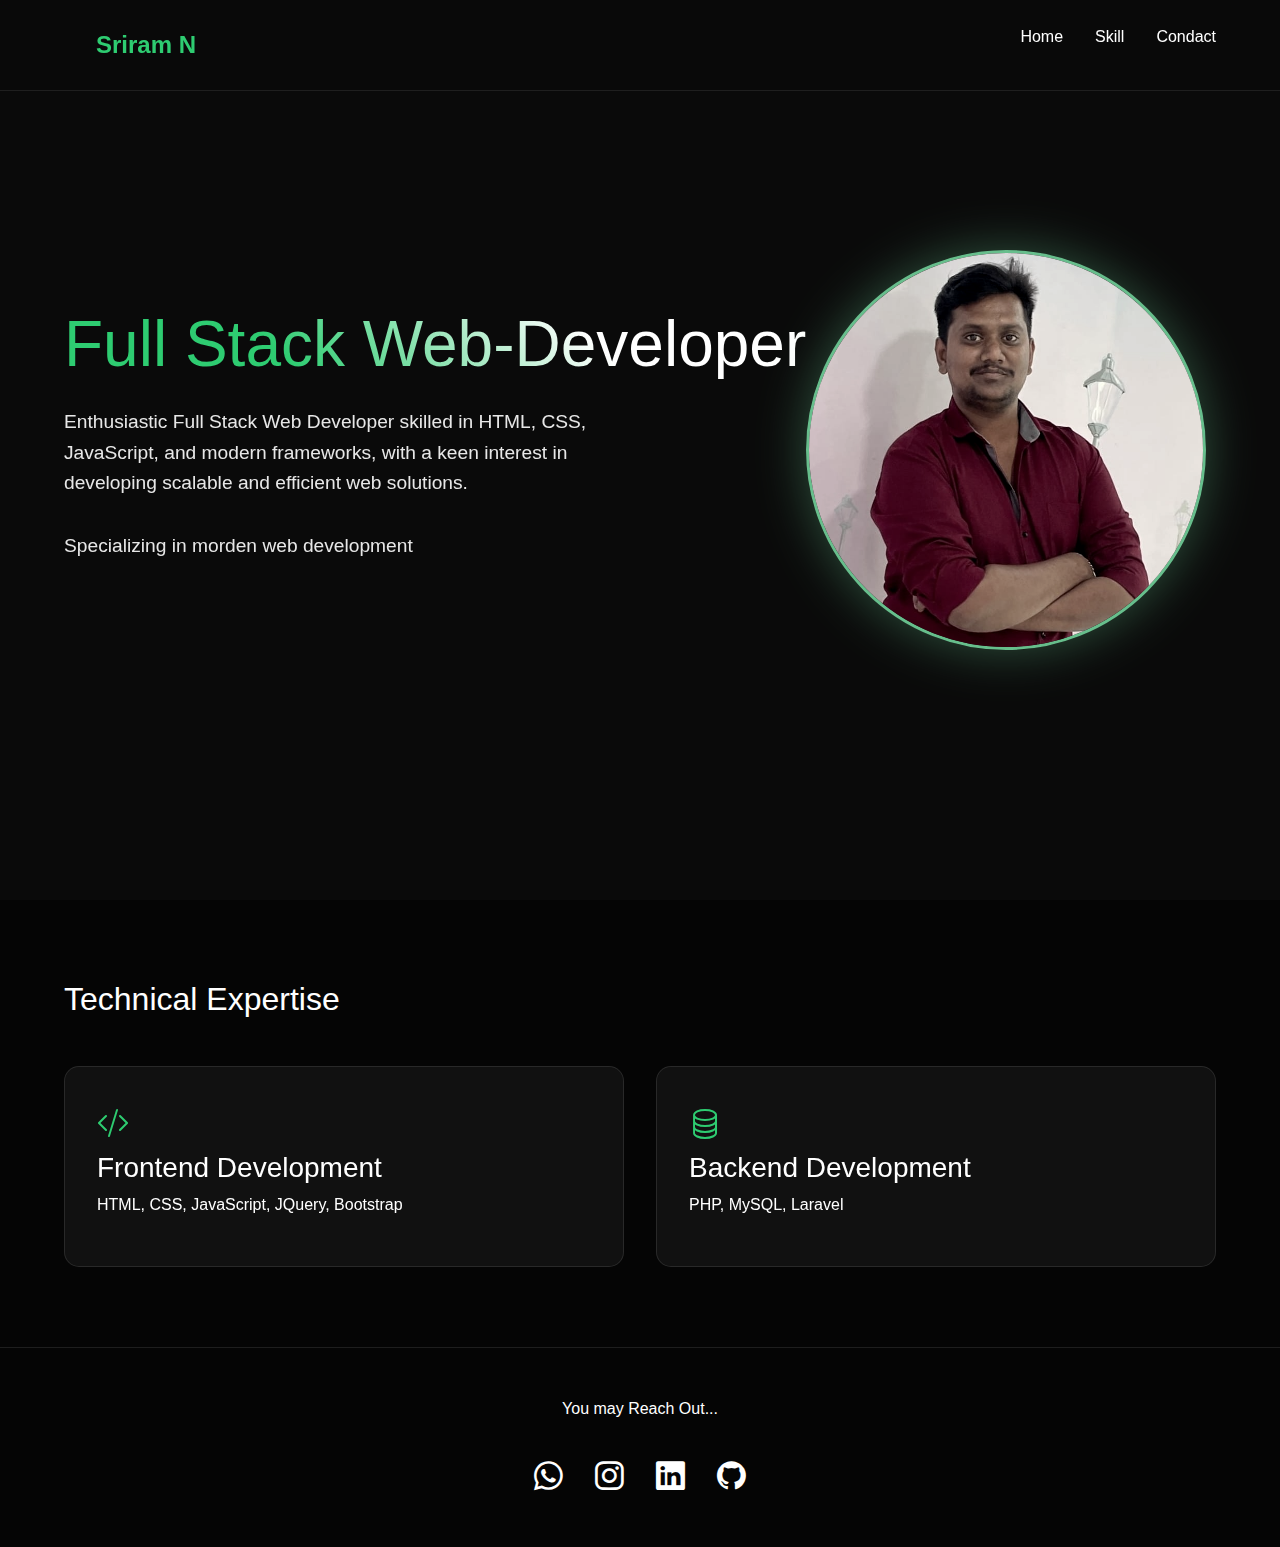
<file: Codeing/index.html>
<!DOCTYPE html>
<html lang="en">
<head>
    <meta charset="UTF-8">
    <meta name="viewport" content="width=device-width, initial-scale=1.0">
    <link href="https://cdn.jsdelivr.net/npm/bootstrap@5.3.3/dist/css/bootstrap.min.css" rel="stylesheet">
    <script src="https://cdn.jsdelivr.net/npm/bootstrap@5.3.3/dist/js/bootstrap.bundle.min.js"></script>
    <link rel="stylesheet" href="https://cdn.jsdelivr.net/npm/bootstrap-icons@1.13.1/font/bootstrap-icons.min.css">
    <link rel="stylesheet" href="style.css">
    <title>Portfolio</title>
</head>
<body>
    <!----- Navigation ----->

    <div>
        <nav class="navbar">        
            <a href="#home" class="Sriram">Sriram N</a>
            <ul class="link">
                <li>
                    <a href="#Home">Home</a>
                </li>
                <li>
                    <a href="#skill">Skill</a>
                </li>
                <li>
                    <a href="#condact">Condact</a>
                </li>
            </ul>
        </nav>
    </div>

    <!----- Hero Section ----->

    <section id="Home" class="content">
        <div class="Developer">
            <h1> Full Stack Web-Developer </h1>
            <p> Enthusiastic Full Stack Web Developer skilled in HTML, CSS, JavaScript, 
                and modern frameworks, with a keen interest in developing scalable and 
                efficient web solutions. </p>
            <p class="highlight"> Specializing in morden web development </p>
        </div>
        <div class="hero-image">
            <img src="./image/Profile Pic.jpeg" alt="Profile Pic" class="Profile-image">
        </div>
    </section>


    <!-- Skill Secition -->
     
    <section id="skill" class="skills">
        <h2>Technical Expertise</h2>
            <div class="skill-grid">
                <div class="skill-card">
                    <i class="bi bi-code-slash"></i>
                    <h3>Frontend Development</h3>
                    <p>HTML, CSS, JavaScript, JQuery, Bootstrap</p>
                </div>

                <div class="skill-card">
                    <i class="bi bi-database"></i>
                    <h3>Backend Development</h3>
                    <p>PHP, MySQL, Laravel</p>
                </div>
            </div>
    </section>

    <!----- Footer ----->

    <footer>
        <p>You may Reach Out...</p>
        <div id="condact" class="social-links">
            <a href="https://wa.me/917598565640" target="_blank"><i class="bi bi-whatsapp"></i></a>
            <a href="https://www.instagram.com/sriram24843/" target="_blank"><i class="bi bi-instagram"></i></a>
            <a href="https://www.linkedin.com/in/sriram24843" target="_blank"><i class="bi bi-linkedin"></i></a>
            <a href="https://github.com/Sriram24843" target="_blank"><i class="bi bi-github"></i></a>
        </div>
    </footer>
</body>
</html>
</file>
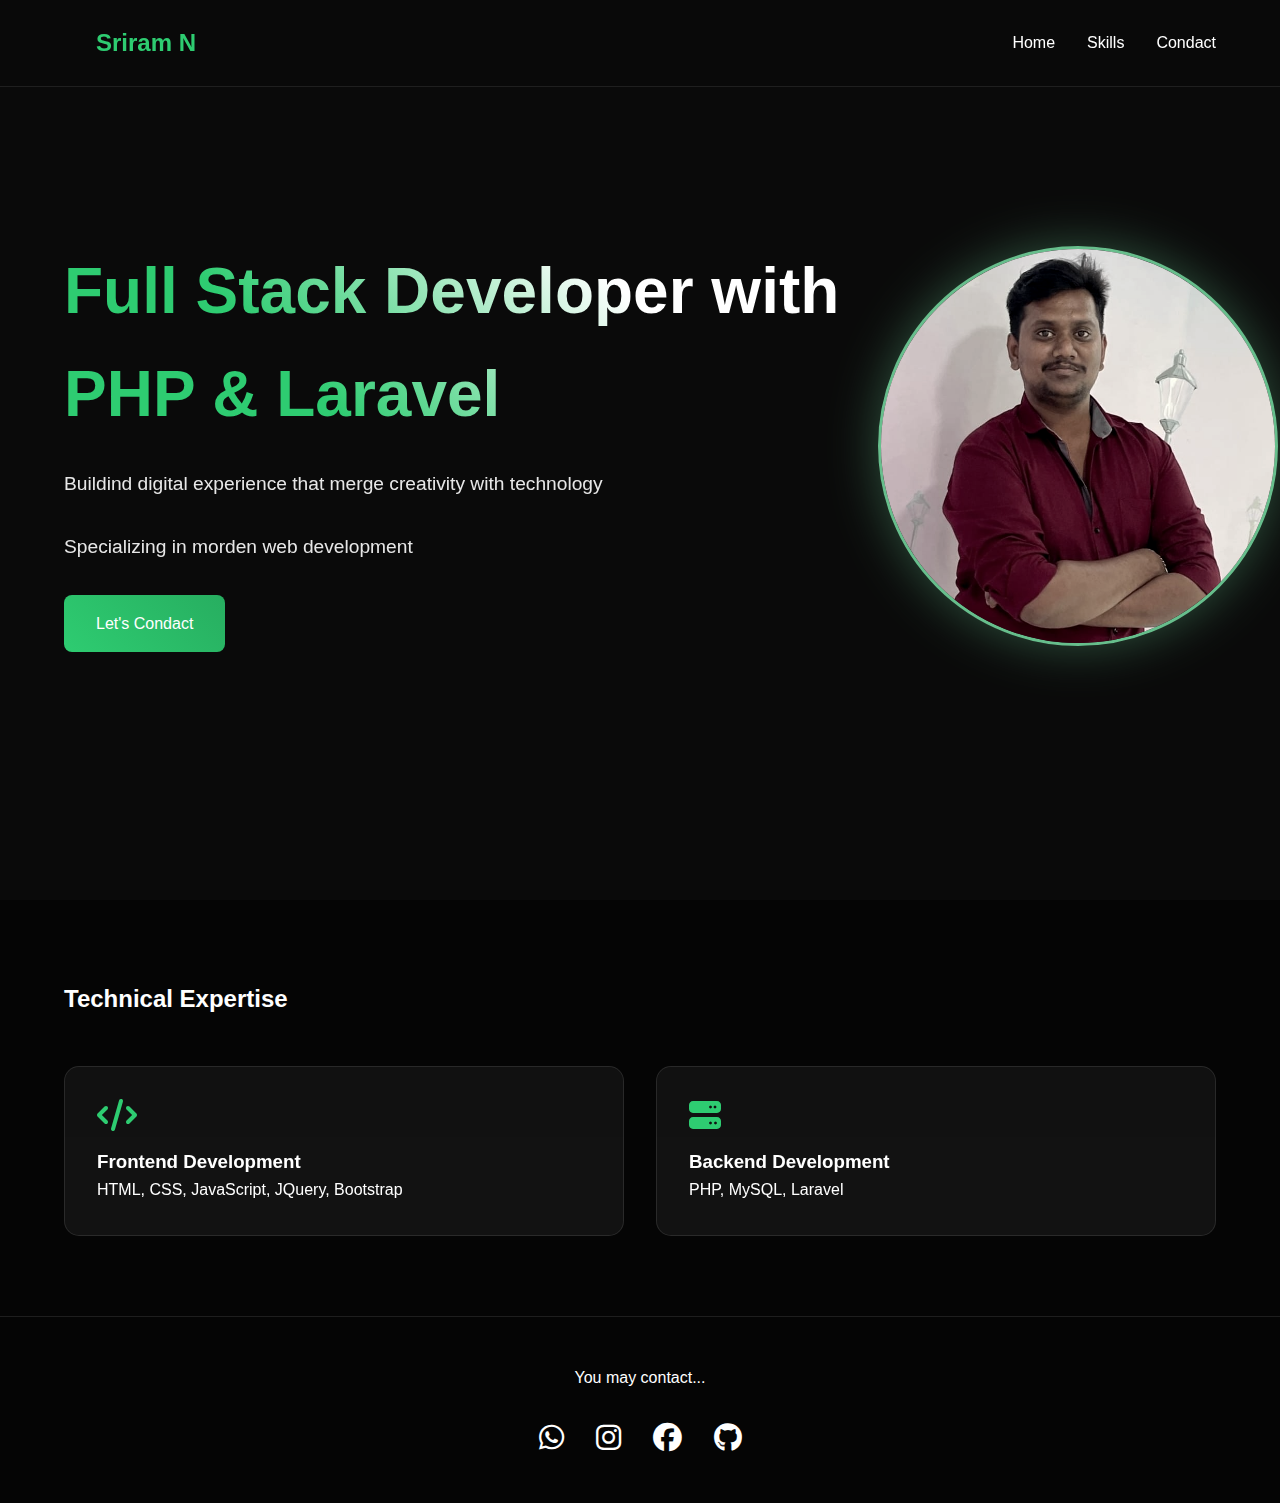
<file: Portfolio-1/portfolio.html>
<!DOCTYPE html>
<html lang="en">
<head>
    <meta charset="UTF-8">
    <meta name="viewport" content="width=device-width, initial-scale=1.0">
    <title>Portfolio</title>
    <link rel="stylesheet" href="https://cdnjs.cloudflare.com/ajax/libs/font-awesome/6.7.2/css/all.min.css" 
    integrity="sha512-Evv84Mr4kqVGRNSgIGL/F/aIDqQb7xQ2vcrdIwxfjThSH8CSR7PBEakCr51Ck+w+/U6swU2Im1vVX0SVk9ABhg==" 
    crossorigin="anonymous" referrerpolicy="no-referrer"/>
    <link rel="stylesheet" href="style.css">
</head>
<body>
    
    <!-- Navigation -->

    <div>
        <nav class="navbar">        
            <a href="#home" class="Sriram">Sriram N</a>
            <ul class="link">
                <li>
                    <a href="#Home">Home</a>
                </li>
                <li>
                    <a href="#skills">Skills</a>
                </li>
                <li>
                    <a href="#condact">Condact</a>
                </li>
            </ul>
        </nav>
    </div>

    <!-- Hero Section -->

    <section id="Home" class="content">
        <div class="Developer">
            <h1>Full Stack Developer with PHP & Laravel</h1>
            <p>Buildind digital experience that merge creativity with technology</p>
            <p class="highlight">Specializing in morden web development</p>
            <a href="https://wa.me/917598565640" target="_blank" class="cta-button">Let's Condact</a>
        </div>
        <div class="hero-image">
            <img src="./Image/Profile Pic.jpeg" alt="Profile Pic" class="Profile-image">
        </div>
    </section>

    <!-- Skill Secition -->
     
    <section id="skills" class="skills">
        <h2>Technical Expertise</h2>
            <div class="skill-grid">
                <div class="skill-card">
                    <i class="fas fa-code"></i>
                    <h3>Frontend Development</h3>
                    <p>HTML, CSS, JavaScript, JQuery, Bootstrap</p>
                </div>

                <div class="skill-card">
                    <i class="fas fa-server"></i>
                    <h3>Backend Development</h3>
                    <p>PHP, MySQL, Laravel</p>
                </div>
            </div>
    </section>

    <!-- Footer -->

    <footer>
        <p>You may contact...</p>
        <div id="condact" class="social-links">
            <a href="https://wa.me/917598565640" target="_blank"><i class="fab fa-whatsapp"></i></a>
            <a href="https://www.instagram.com/sriram24843/" target="_blank"><i class="fab fa-instagram"></i></a>
            <a href="https://www.facebook.com/sriram.naganathan.1" target="_blank"><i class="fab fa-facebook"></i></a>
            <a href="https://github.com/Sriram24843" target="_blank"><i class="fab fa-github"></i></a>
        </div>
    </footer>
</body>
</html>
</file>
<file: Codeing/style.css>
*{
    margin: 0;
    padding: 0;
    box-sizing: border-box;
    font-family: 'Segoe UI', Tahoma, Geneva, Verdana, sans-serif;  
    scroll-behavior: smooth;  
}

:root {
    --dark-bg: #0a0a0a;
    --darker-bg: #050505;
    --accent: #2ecc71;
    --accent-glow: rgba(46, 204, 113, 0.4);
    --text: #ffffff;
}

body {
    background-color: var(--dark-bg);
    color: var(--text);
    line-height: 1.6;
    overflow-x: hidden;    
}

/* Navigation */

.navbar {
    position: fixed;
    top: 0;
    width: 100%;
    padding: 1.5rem 5%;
    display: flex;
    justify-content: space-between;
    align-items: center;
    background: rgba(10, 10, 10, 0.95);
    backdrop-filter: blur(10px);
    z-index: 1000;
    border-bottom: 1px solid rgba(225, 225, 225, 0.1);
}

.Sriram {
    font-size: 1.8rem;
    font-weight: 700;
    color: var(--accent);
    text-decoration: none;
    position: relative;
    padding-left: 2.5rem;
}

.link {
    display: flex;
    gap: 2rem;
    list-style: none;    
}

.link a {
    color: var(--text);
    text-decoration: none;
    font-weight: 500;
    transition: all 0.3s ease;
    position: relative;
}
.link a::after{
    content: '';
    position: absolute;
    bottom: 0.50%;
    left: 0;
    width: 0;
    height: 10%;
    background: var(--accent);
    transition: width 0.3s ease;
}

.link a:hover::after{
    width: 100%;
}

/* Hero Section */

.content {
    min-height: 100vh;
    display: flex;
    align-items: center;
    padding: 12% 5%;
    background: radial-gradient(circle at 75% 30% var(--accent-glow) 0%, transprent 30% );
}

 .content {
    flex: 1;
    padding-right: 0.10rem;
}

.hero-image{
    flex: 1;
    text-align: left;
    position: relative;
}

.Profile-image{
    width: 400px;
    height: 400px;
    border-radius: 50%;
    object-fit: cover;
    border: 3px solid var(--accent);
    box-shadow: 0 0 50px var(--accent-glow);
    animation: float 3s ease-in-out infinite;
    filter: grayscale(0.5) contrast(1.1);
}

@keyframes float {
    0%, 100% {transform: translatey(0);}
    50% {transform: translatey(-10px);}
}

.content h1 {
    font-size: 4rem;
    margin-bottom: 1.5rem;
    background: linear-gradient(45deg, var(--accent) 30%, #ffffff 70%);
    -webkit-background-clip: text;
    -webkit-text-fill-color: transparent;
}

.content p {
    font-size: 1.2rem;
    margin-bottom: 2rem;
    opacity: 0.9;
    max-width: 600px;
}

.cta-button  {
    display: inline-block;
    padding: 1rem 2rem;
    background: linear-gradient(45deg, var(--accent),#27ae60);
    color: white;
    border-radius: 8px;
    text-decoration: none;
    transition: all 0.3s ease;
    position: relative;
    overflow: hidden;
}

/* skills section */

.skills {
    padding: 5rem 5%;
    background: var(--darker-bg);
}

.skill-grid {
    display: grid;
    grid-template-columns: repeat(auto-fit, minmax(250px, 1fr));
    gap: 2rem;
    margin-top: 3rem;
}

.skill-card {
    padding: 2rem;
    border-radius: 15px;
    background: rgba(255, 255, 255, 0.05);
    transition: all 0.3s ease;
    border: 1px solid rgba(255, 255, 255, 0.1);
    backdrop-filter: blur(50px);
}

.skill-card:hover {
    transform: translatey(-10px);
    border-color: var(--accent);
    box-shadow: 0 10px 30px var(--accent-glow);
}

.skill-card i {
    font-size: 2rem;
    color: var(--accent);
    margin-bottom: 1rem;
}

/* Footer */

footer {
    background-color: var(--darker-bg);
    text-align: center;
    padding: 3rem 5%;
    border-top: 1px solid rgba(255, 255, 255, 0.1);
}

.social-links {
    margin-top: 2rem;
    display: flex;
    justify-content: center;
    gap: 2rem;  
}
.social-links a i {
    font-size: 180%;
}

.social-links a {
    color: var(--text);
    font-size: 1rem;
    transition: all 0.3s ease;
}

.social-links a:hover {
    color: var(--accent);
    transform: translatey(-3px);
}

@media (max-width: 768px) {
    
    .content {
        flex-direction: column;
        text-align: center;
        padding-top: 8rem;
    }

    .Developer {
        padding-right: 0;
        margin-bottom: 3rem;
    }

}


/* .link {
    display: none;
} */

.Sriram {
    font-size: 1.5rem;
    padding-left: 2rem;
}
</file>
<file: Portfolio-1/style.css>
*{
    margin: 0;
    padding: 0;
    box-sizing: border-box;
    font-family: 'Segoe UI', Tahoma, Geneva, Verdana, sans-serif;  
    scroll-behavior: smooth;  
}

:root {
    --dark-bg: #0a0a0a;
    --darker-bg: #050505;
    --accent: #2ecc71;
    --accent-glow: rgba(46, 204, 113, 0.4);
    --text: #ffffff;
}

body {
    background-color: var(--dark-bg);
    color: var(--text);
    line-height: 1.6;
    overflow-x: hidden;    
}

/* Navigation */

.navbar {
    position: fixed;
    top: 0;
    width: 100%;
    padding: 1.5rem 5%;
    display: flex;
    justify-content: space-between;
    align-items: center;
    background: rgba(10, 10, 10, 0.95);
    backdrop-filter: blur(10px);
    z-index: 1000;
    border-bottom: 1px solid rgba(225, 225, 225, 0.1);
}

.Sriram {
    font-size: 1.8rem;
    font-weight: 700;
    color: var(--accent);
    text-decoration: none;
    position: relative;
    padding-left: 2.5rem;
}

.link {
    display: flex;
    gap: 2rem;
    list-style: none;    
}

.link a {
    color: var(--text);
    text-decoration: none;
    font-weight: 500;
    transition: all 0.3s ease;
    position: relative;
}
.link a::after{
    content: '';
    position: absolute;
    bottom: 0.50%;
    left: 0;
    width: 0;
    height: 10%;
    background: var(--accent);
    transition: width 0.3s ease;
}

.link a:hover::after{
    width: 100%;
}

/* Hero Section */

.content {
    min-height: 100vh;
    display: flex;
    align-items: center;
    padding: 12% 5%;
    background: radial-gradient(circle at 75% 30% var(--accent-glow) 0%, transprent 30% );
}

 .content {
    flex: 1;
    padding-right: 0.10rem;
}

.hero-image{
    flex: 1;
    text-align: left;
    position: relative;
}

.Profile-image{
    width: 400px;
    height: 400px;
    border-radius: 50%;
    object-fit: cover;
    border: 3px solid var(--accent);
    box-shadow: 0 0 50px var(--accent-glow);
    animation: float 3s ease-in-out infinite;
    filter: grayscale(0.5) contrast(1.1);
}

@keyframes float {
    0%, 100% {transform: translatey(0);}
    50% {transform: translatey(-10px);}
}

.content h1 {
    font-size: 4rem;
    margin-bottom: 1.5rem;
    background: linear-gradient(45deg, var(--accent) 30%, #ffffff 70%);
    -webkit-background-clip: text;
    -webkit-text-fill-color: transparent;
}

.content p {
    font-size: 1.2rem;
    margin-bottom: 2rem;
    opacity: 0.9;
    max-width: 600px;
}

.cta-button  {
    display: inline-block;
    padding: 1rem 2rem;
    background: linear-gradient(45deg, var(--accent),#27ae60);
    color: white;
    border-radius: 8px;
    text-decoration: none;
    transition: all 0.3s ease;
    position: relative;
    overflow: hidden;
}

/* skills section */

.skills {
    padding: 5rem 5%;
    background: var(--darker-bg);
}

.skill-grid {
    display: grid;
    grid-template-columns: repeat(auto-fit, minmax(250px, 1fr));
    gap: 2rem;
    margin-top: 3rem;
}

.skill-card {
    padding: 2rem;
    border-radius: 15px;
    background: rgba(255, 255, 255, 0.05);
    transition: all 0.3s ease;
    border: 1px solid rgba(255, 255, 255, 0.1);
    backdrop-filter: blur(50px);
}

.skill-card:hover {
    transform: translatey(-10px);
    border-color: var(--accent);
    box-shadow: 0 10px 30px var(--accent-glow);
}

.skill-card i {
    font-size: 2rem;
    color: var(--accent);
    margin-bottom: 1rem;
}

/* Footer */

footer {
    background-color: var(--darker-bg);
    text-align: center;
    padding: 3rem 5%;
    border-top: 1px solid rgba(255, 255, 255, 0.1);
}

.social-links {
    margin-top: 2rem;
    display: flex;
    justify-content: center;
    gap: 2rem;  
}
.social-links a i {
    font-size: 180%;
}

.social-links a {
    color: var(--text);
    font-size: 1rem;
    transition: all 0.3s ease;
}

.social-links a:hover {
    color: var(--accent);
    transform: translatey(-3px);
}

@media (max-width: 768px) {
    
    .content {
        flex-direction: column;
        text-align: center;
        padding-top: 8rem;
    }

    .Developer {
        padding-right: 0;
        margin-bottom: 3rem;
    }

}


/* .link {
    display: none;
} */

.Sriram {
    font-size: 1.5rem;
    padding-left: 2rem;
}
</file>
